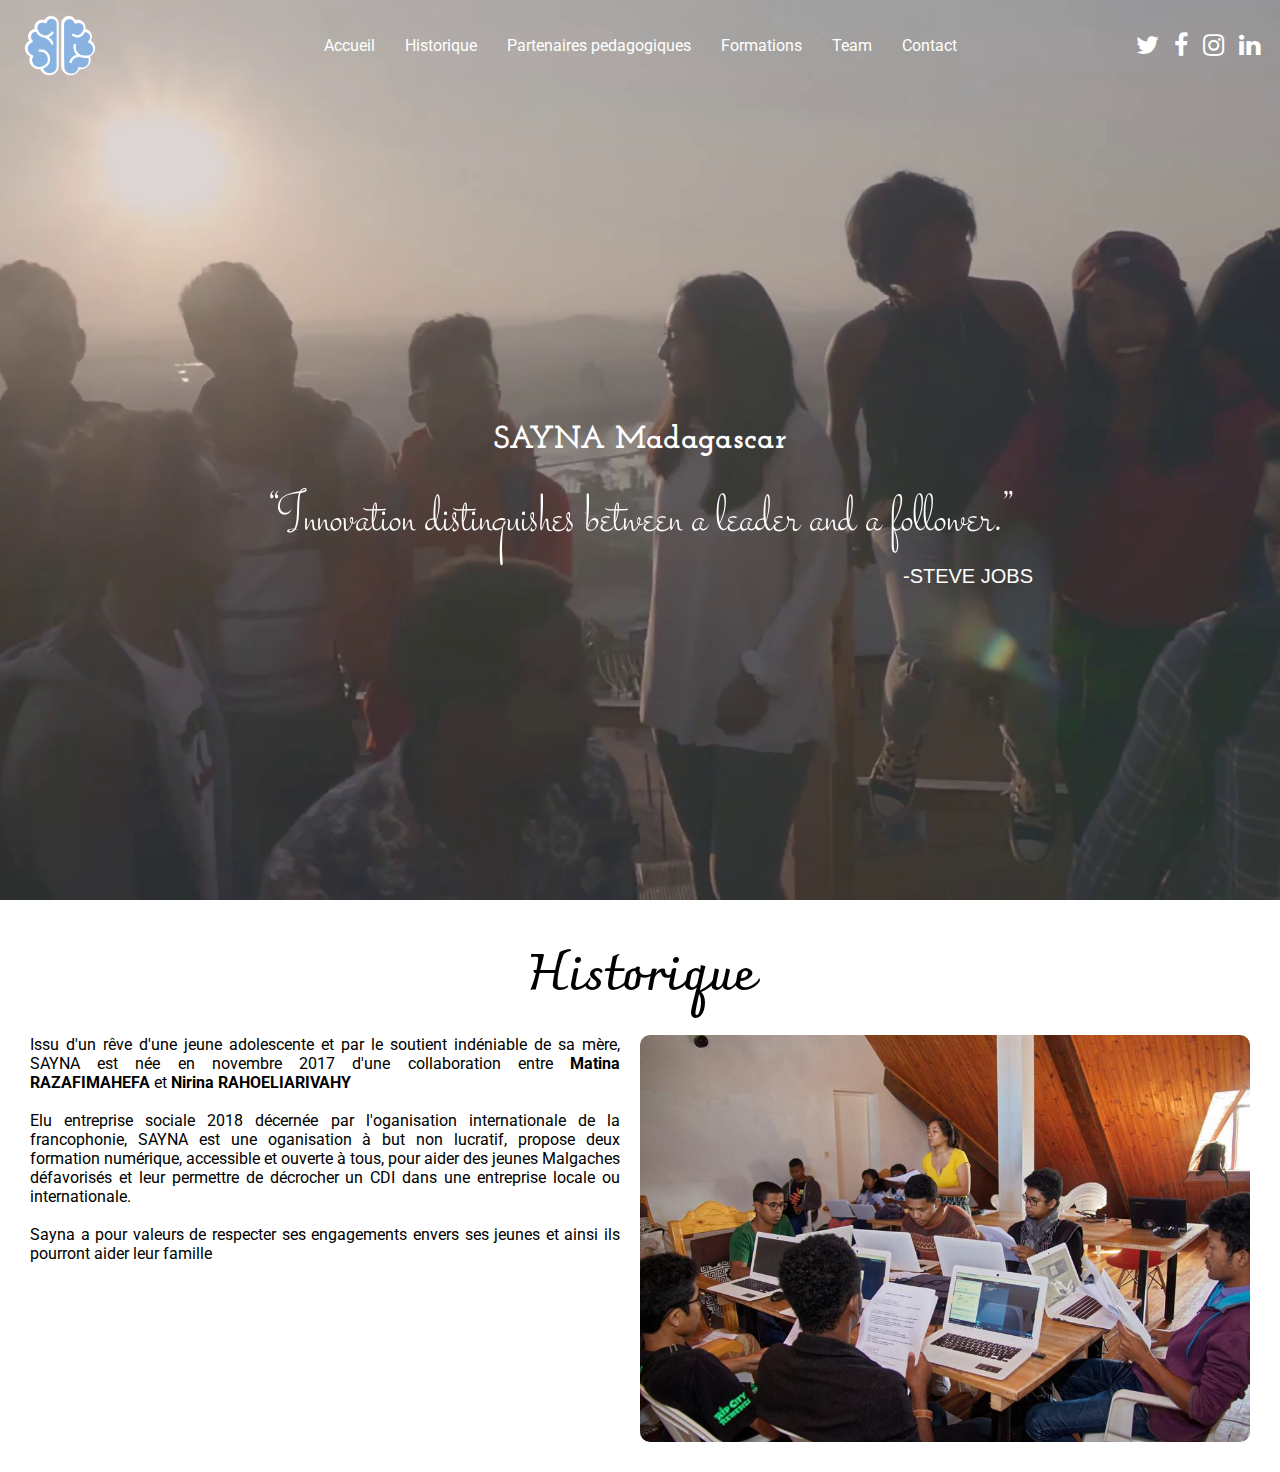
<file: index.html>
<!DOCTYPE html>
<html lang="fr">
<head>
    <meta charset="UTF-8">
    <meta name="viewport" content="width=device-width, initial-scale=1.0">
    <meta http-equiv="X-UA-Compatible" content="ie=edge">
    <link rel="stylesheet" href="css/style.css">
    <link rel="stylesheet" href="https://maxcdn.bootstrapcdn.com/font-awesome/4.6.3/css/font-awesome.min.css">
    <link href="https://fonts.googleapis.com/css?family=Charmonman|Josefin+Slab|Roboto|Stalemate" rel="stylesheet">
    <title>Sayna</title>
</head>
<body>
    <div class="wrapper">
        <header>
            <nav>
                <img class="logo" src="assets/images/saynaicon_1.png" alt="Logo">
                <ul class="menu">
                    <li><a href="#">Accueil</a></li>
                    <li><a href="#">Historique</a></li>
                    <li><a href="#">Partenaires pedagogiques</a></li>
                    <li><a href="#">Formations</a></li>
                    <li><a href="#">Team</a></li>
                    <li><a href="#">Contact</a></li>
                </ul>
                <ul class="social">
                    <li><a href="#"><i class="fa fa-twitter" aria-hidden="true"></i></a></li>
                    <li><a href="#"><i class="fa fa-facebook" aria-hidden="true"></i></a></li>
                    <li><a href="#"><i class="fa fa-instagram" aria-hidden="true"></i></a></li>
                    <li><a href="#"><i class="fa fa-linkedin" aria-hidden="true"></i></a></li>
                </ul>
                <div class="toggle">
                    <i class="fa fa-bars toggle" aria-hidden="true"></i>
                </div>
            </nav>
            <div class="header-text">
                <h1>SAYNA Madagascar</h1>
                <p>“Innovation distinguishes between a leader and a follower.”</p>
                <span>-STEVE JOBS</span>
            </div>
        </header>
        <div class="content">
            <h2>Historique</h2>
            <div class="article">
                <p>
                    Issu d'un rêve d'une jeune adolescente et par le soutient indéniable de sa mère, SAYNA est née en novembre 2017 d'une collaboration entre <strong>Matina RAZAFIMAHEFA</strong> et <strong>Nirina RAHOELIARIVAHY</strong><br><br>
                    
                    Elu entreprise sociale 2018 décernée par l'oganisation internationale de la francophonie, SAYNA est une oganisation à but non lucratif, propose deux formation numérique, accessible et ouverte à tous, pour aider des jeunes Malgaches défavorisés et leur permettre de décrocher un CDI dans une entreprise locale ou internationale.<br><br>
                    
                    Sayna a pour valeurs de respecter ses engagements envers ses jeunes et ainsi ils pourront aider leur famille
                </p>
                <img class="sayna_1" src="assets/images/saynap1.jpg" alt="Sayna 1">
            </div>
        </div>
    </div>
<script
src="https://code.jquery.com/jquery-3.3.1.js"
integrity="sha256-2Kok7MbOyxpgUVvAk/HJ2jigOSYS2auK4Pfzbm7uH60="
crossorigin="anonymous">
</script>
<script type="text/javascript">
    $(document).ready(function(){
        $('.toggle').click(function(){
            $('ul').toggleClass('active');
        })
    })
</script>
</body>
</html>
</file>
<file: css/style.css>
/* line 1, ../sass/style.scss */
html, body {
  margin: 0;
  padding: 0;
  overflow-x: hidden;
}

/* line 7, ../sass/style.scss */
p {
  margin: 0;
  padding: 0;
}

/* line 12, ../sass/style.scss */
a {
  text-decoration: none;
  color: #fff;
}

/* line 17, ../sass/style.scss */
img {
  width: 100%;
  height: auto;
}

/* line 23, ../sass/style.scss */
.wrapper header {
  width: 100%;
  height: 100vh; /* Height occupant toute l'espace du navigateur */
  background-image: url(../assets/images/saynawallpaper_1.png);
  background-size: cover;
  background-position: center;
  display: flex;
  flex-direction: column;
}
/* line 31, ../sass/style.scss */
.wrapper header div.header-text {
  height: calc(100% - 91px); /* Calculer height 100% moin 91px */
  display: flex;
  flex-direction: column;
  justify-content: center;
  align-self: center;
  color: #fff;
}
/* line 38, ../sass/style.scss */
.wrapper header div.header-text h1 {
  font-family: 'Josefin Slab', serif;
  text-align: center;
}
/* line 42, ../sass/style.scss */
.wrapper header div.header-text p {
  font-family: 'Stalemate', cursive;
  font-size: 60px;
  text-align: center;
  padding: 0px 20px;
}
/* line 48, ../sass/style.scss */
.wrapper header div.header-text span {
  font-family: 'Franklin Gothic Medium', 'Arial Narrow', Arial, sans-serif;
  font-size: 20px;
  text-align: right;
}
/* line 54, ../sass/style.scss */
.wrapper header nav {
  display: flex;
  justify-content: space-between;
  align-items: center;
  padding: 10px 20px 10px 20px;
}
/* line 55, ../sass/style.scss */
.wrapper header nav div.toggle {
  display: none;
  color: #fff;
  font-size: 30px;
}
/* line 64, ../sass/style.scss */
.wrapper header nav img.logo {
  max-width: 5em;
}
/* line 67, ../sass/style.scss */
.wrapper header nav ul {
  display: flex;
  margin: 0;
  padding: 0;
}
/* line 71, ../sass/style.scss */
.wrapper header nav ul li {
  list-style: none;
}
/* line 75, ../sass/style.scss */
.wrapper header nav ul.menu {
  padding-left: 60.39px;
}
/* line 77, ../sass/style.scss */
.wrapper header nav ul.menu li {
  margin: 0px 15px 0px 15px;
  font-family: 'Roboto', sans-serif;
}
/* line 83, ../sass/style.scss */
.wrapper header nav ul.social li {
  margin-left: 15px;
  font-size: 25px;
}
/* line 90, ../sass/style.scss */
.wrapper div.content {
  display: flex;
  justify-content: center;
  flex-direction: column;
  text-align: center;
}
/* line 95, ../sass/style.scss */
.wrapper div.content h2 {
  margin: 30px 30px 0px 30px;
  font-family: 'Charmonman', cursive;
  font-size: 50px;
}
/* line 100, ../sass/style.scss */
.wrapper div.content div.article {
  display: flex;
  align-items: flex-start;
  padding: 10px 30px 30px 30px;
}
/* line 104, ../sass/style.scss */
.wrapper div.content div.article p {
  text-align: justify;
  font-family: 'Roboto', sans-serif;
}
/* line 108, ../sass/style.scss */
.wrapper div.content div.article img.sayna_1 {
  width: 50%;
  margin-left: 20px;
  border-radius: 10px;
}

@media screen and (max-width: 860px) {
  /* line 120, ../sass/style.scss */
  .wrapper header div.header-text {
    padding: 30px;
  }
  /* line 121, ../sass/style.scss */
  .wrapper header div.header-text p {
    font-size: 40px;
  }
  /* line 124, ../sass/style.scss */
  .wrapper header div.header-text span {
    font-size: 15px;
  }
  /* line 129, ../sass/style.scss */
  .wrapper header nav {
    flex-direction: column-reverse;
  }
  /* line 131, ../sass/style.scss */
  .wrapper header nav img.logo {
    display: none;
  }
  /* line 134, ../sass/style.scss */
  .wrapper header nav div.toggle {
    display: block;
    align-self: flex-end;
  }
  /* line 138, ../sass/style.scss */
  .wrapper header nav ul {
    display: none;
    margin: 0;
    padding: 0;
  }
  /* line 143, ../sass/style.scss */
  .wrapper header nav ul.active {
    display: flex;
  }
  /* line 146, ../sass/style.scss */
  .wrapper header nav ul.menu {
    padding-left: 0px;
    flex-direction: column;
    align-items: center;
    margin-bottom: 6em;
  }
  /* line 151, ../sass/style.scss */
  .wrapper header nav ul.menu li {
    margin: 5px;
  }
  /* line 155, ../sass/style.scss */
  .wrapper header nav ul.social {
    margin-bottom: 40px;
  }
  /* line 157, ../sass/style.scss */
  .wrapper header nav ul.social li {
    margin: 5px;
  }
}
</file>
